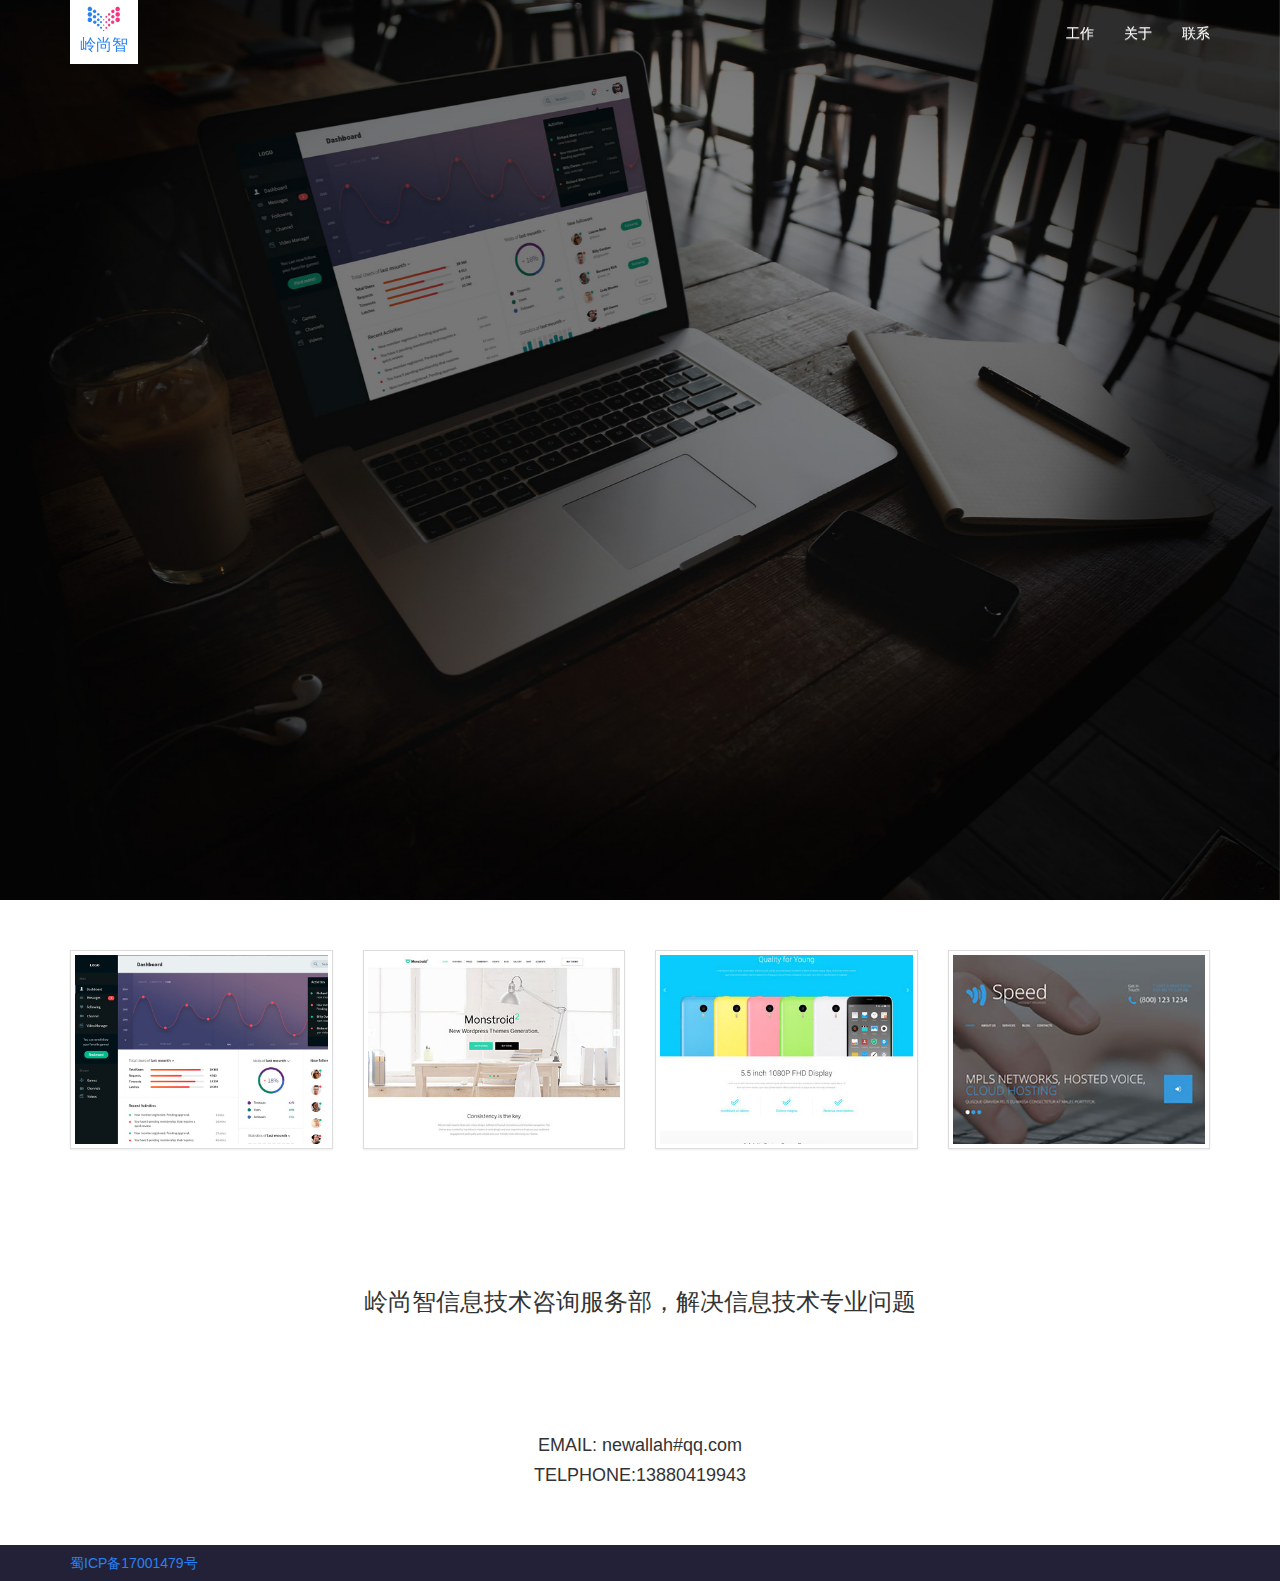
<file: index.html>
<!DOCTYPE html>
<html>
<head>
    <meta charset="utf-8">
	<meta name="viewport" content="width=device-width,initial-scale=1,maximum-scale=1, minimum-scale=1">
	<meta name="description" content="网站建设,App开发,系统开发,系统集成,分布式服务">
	<title>岭尚智信息技术咨询服务-网站建设,App开发,系统开发,系统集成,分布式服务</title>
	<link rel="stylesheet" href="./statics/css/bootstrap.min.css">
	<link rel="stylesheet" href="./statics/css/bootstrap-theme.css">
	<link rel="stylesheet" href="./statics/css/style.css">
</head>
<body>
    <header class="header navbar-fixed-top">
	    <div class="container">
		    <h1 class="logo">
			    <a href="/">
				    <img src="./statics/images/logo.png" width="36">
				    <span class="text">岭尚智</span>
				</a>
			</h1>
			<nav class="main-nav navbar-right" role="naviation">
			    <div class="navbar-header">
				    <button class="navbar-toggle" type="button" data-toggle="collapse" data-target="#navbar-collapse" aria-expanded="true">
					    <span class="sr-only">Toggle navigation</span>
						<span class="icon-bar"></span>
						<span class="icon-bar"></span>
						<span class="icon-bar"></span>
					</button>
					
				</div>
				<div id="navbar-collapse" class="navbar-collapse collapse">
					<ul class="nav navbar-nav">
						<li class="nav-item"><a href="#work">工作</a></li> 
						<li class="nav-item"><a href="#about">关于</a></li> 
						<li class="nav-item"><a href="#contact">联系</a></li> 							
					</ul>
				</div>
			</nav>
		</div>
	</header>
    <div class="bg-top"></div>
	<section class="section promo"></section>
	<section class="section work" id="work">
		<div class="container">
			<div class="row">
				<div class="col-md-3 col-sm-6 col-xs-12">
					<a href="product.html#admin" class="thumbnail"> 
					    <img src="./statics/images/p1.jpg">
						<div class="caption">
						    <h3>定制管理系统后台</h3>
						</div>
					</a>
				</div>
				
				<div class="col-md-3 col-sm-6 col-xs-12">
					<a href="product.html#portal" class="thumbnail"> 
					    <img src="./statics/images/p2.jpg">
						<div class="caption">
						    <h3>企业官网开发</h3>
						</div>
					</a>
				</div>
				<div class="col-md-3 col-sm-6 col-xs-12">
					<a href="product.html#shop" class="thumbnail"> 
					    <img src="./statics/images/p3.jpg">
						<div class="caption">
						    <h3>电商系统二次开发，支付宝对接</h3>
						</div>
					</a>
				</div>
				<div class="col-md-3 col-sm-6 col-xs-12">
					<a href="product.html#net" class="thumbnail"> 
					    <img src="./statics/images/p4.jpg">
						<div class="caption">
						    <h3>网络线路优化，方便海外客户交流</h3>
						</div>
					</a>
				</div>
			</div>
		</div>
    </section>

	<section class="section about" id="about">
		<div class="container">
			<div class="row text-center">
				<h3>岭尚智信息技术咨询服务部，解决信息技术专业问题</h3>
				<p></p>
			</div>
		</div>
	</section>
    <section class="section contact" id="contact">
        <div class="container">
			<div class="row text-center">
                <h4>EMAIL: newallah#qq.com</h4>
				<h4>TELPHONE:13880419943</h4>
			</div>
		</div>
	</section>
	<footer class="footer">
		<div class="copyright">
			<div class="container">
				<p><a href="#">蜀ICP备17001479号</a></p>
			</div>
		</div>
	</footer>
	<script src="./statics/js/jquery.min.js" type="text/javascript"></script>
	<script src="./statics/js/bootstrap.min.js" type="text/javascript"></script>
	<script>
	    var $window = $(window);
	    $window.on("scroll load", function(e) {
		    if($window.scrollTop() > 10) {
			    $("header").addClass("scrolled");
			}else{
			    $("header").removeClass("scrolled");
			}
		})
	</script>
</body>	
</html>
</file>
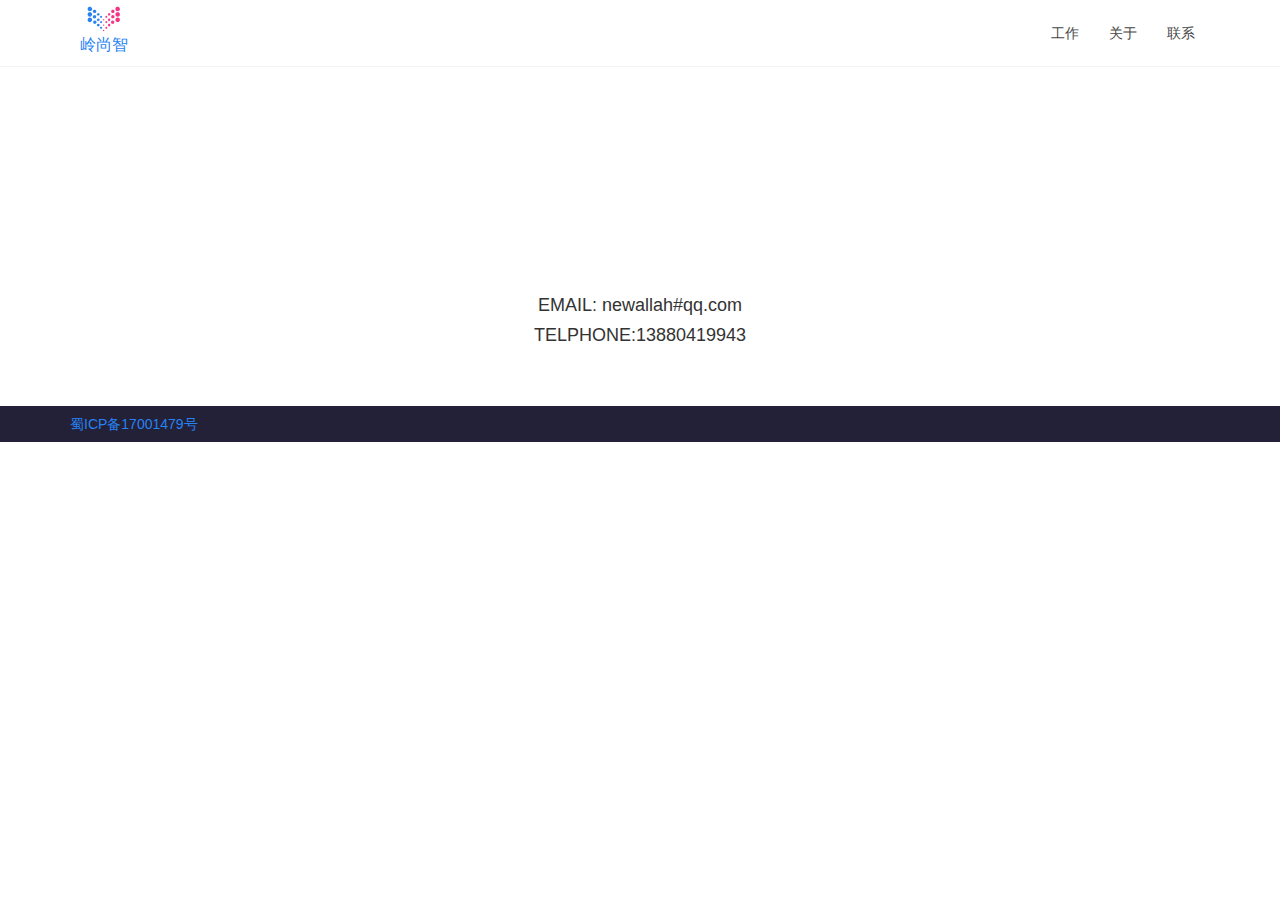
<file: product.html>
<!DOCTYPE html>
<html>
<head>
    <meta charset="utf-8">
	<meta name="viewport" content="width=device-width,initial-scale=1,maximum-scale=1, minimum-scale=1">
	<meta name="description" content="网站建设,App开发,系统开发,系统集成,分布式服务">
	<title>岭尚智信息技术咨询服务-网站建设,App开发,系统开发,系统集成,分布式服务</title>
	<link rel="stylesheet" href="./statics/css/bootstrap.min.css">
	<link rel="stylesheet" href="./statics/css/bootstrap-theme.css">
	<link rel="stylesheet" href="./statics/css/style.css">
</head>
<body>
    <header class="header scrolled">
	    <div class="container">
		    <h1 class="logo">
			    <a href="/">
				    <img src="./statics/images/logo.png" width="36">
				    <span class="text">岭尚智</span>
				</a>
			</h1>
			<nav class="main-nav navbar-right" role="naviation">
			    <div class="navbar-header">
				    <button class="navbar-toggle" type="button" data-toggle="collapse" data-target="#navbar-collapse" aria-expanded="true">
					    <span class="sr-only">Toggle navigation</span>
						<span class="icon-bar"></span>
						<span class="icon-bar"></span>
						<span class="icon-bar"></span>
					</button>
					
				</div>
				<div id="navbar-collapse" class="navbar-collapse collapse">
					<ul class="nav navbar-nav">
						<li class="nav-item"><a href="#work">工作</a></li> 
						<li class="nav-item"><a href="#about">关于</a></li> 
						<li class="nav-item"><a href="#contact">联系</a></li> 							
					</ul>
				</div>
			</nav>
		</div>
	</header>
	<div class="product">

    </div>
    <section class="section contact" id="contact" style="padding-top: 200px;">
        <div class="container">
			<div class="row text-center">
                <h4>EMAIL: newallah#qq.com</h4>
				<h4>TELPHONE:13880419943</h4>
			</div>
		</div>
	</section>
	<footer class="footer">
		<div class="copyright">
			<div class="container">
				<p><a href="#">蜀ICP备17001479号</a></p>
			</div>
		</div>
	</footer>
	<script type="text/tpl" id="admin">
		<div class="container">
			<div class="row">
				<div class="col-md-4 col-xs-12">
					<a href="#" class="thumbnail"> 
					    <img src="./statics/images/p1.jpg">
					</a>
				</div>
				<div class="col-md-8 col-xs-12">
					<h3>定制管理系统后台</h3>
					<ul>
						<li>
							<span class="k">适用平台</span>
							<span class="v">Liunx、Windows</span>
						</li>
						<li>
							<span class="k">推荐配置</span>
							<span class="v">2G内存、I5CPU、10M带宽</span>
						</li>
						<li>
							<span class="k">价格</span>
							<span class="c"><strong>9800.00元</strong></span>
						</li>
					</ul>
					<p>&nbsp;</p>
					<button class="btn btn-success">立即购买</button>
				</div>
			</div>
	    </div>
	    <div class="container">
	    	<hr />
	    	<div class="row">
				<div class="col-xs-12">
					<h4>详情：</h4>
					<p>基于Auth验证的权限管理系统,支持单管理员多角色</p>
					<p>完善的前端功能组件开发,基于AdminLTE二次开发,基于Bootstrap开发，自适应手机、平板、PC,基于RequireJS进行JS模块管理，按需加载,基于Less进行样式开发</p>
					<p>数据库表一键生成CRUD,包括控制器、模型、视图、JS、语言包</p>
					<p>无缝整合又拍云上传功能</p>
				</div>
			</div>
	    </div>
	</script>
	<script type="text/tpl" id="portal">
		<div class="container">
			<div class="row">
				<div class="col-md-4 col-xs-12">
					<a href="#" class="thumbnail"> 
					    <img src="./statics/images/p2.jpg">
					</a>
				</div>
				<div class="col-md-8 col-xs-12">
					<h3>企业官网开发</h3>
					<ul>
						<li>
							<span class="k">适用平台</span>
							<span class="v">Liunx、Windows</span>
						</li>
						<li>
							<span class="k">推荐配置</span>
							<span class="v">1G内存、I5CPU、5M带宽</span>
						</li>
						<li>
							<span class="k">价格</span>
							<span class="c"><strong>6800.00元</strong></span>
						</li>
					</ul>
					<p>&nbsp;</p>
					<button class="btn btn-success">立即购买</button>
				</div>
			</div>
	    </div>
	    <div class="container">
	    	<hr />
	    	<div class="row">
				<div class="col-xs-12">
					<h4>详情：</h4>
					<p>系统轻量级架构，满足一般企业建站需求，如需更多功能可通过后台在线安装模块</p>
					<p>通过手机版搭建企业手机版官网，与微信公众结合可轻松实现微官网</p>
					<p>后台更注重操作体验，后台菜单一目了然，无需学习即可轻松上手</p>
					<p>可以在线安装模块、插件、模板，可以后台在线升级系统和打补丁</p>
					<p>自定义伪静态，可以让您定义出符合用户习惯，看起来又漂亮的URL、全站DIV+CSS</p>
				</div>
			</div>
	    </div>
	</script>
	<script type="text/tpl" id="shop">
		<div class="container">
			<div class="row">
				<div class="col-md-4 col-xs-12">
					<a href="#" class="thumbnail"> 
					    <img src="./statics/images/p3.jpg">
					</a>
				</div>
				<div class="col-md-8 col-xs-12">
					<h3>电商系统</h3>
					<ul>
						<li>
							<span class="k">适用平台</span>
							<span class="v">Liunx、Windows</span>
						</li>
						<li>
							<span class="k">推荐配置</span>
							<span class="v">2G内存、I5CPU、10M带宽</span>
						</li>
						<li>
							<span class="k">价格</span>
							<span class="c"><strong>29800.00元</strong></span>
						</li>
					</ul>
					<p>&nbsp;</p>
					<button class="btn btn-success">立即购买</button>
				</div>
			</div>
	    </div>
	    <div class="container">
	    	<hr />
	    	<div class="row">
				<div class="col-xs-12">
					<h4>详情：</h4>
					<p>后台管理：可以对数据库进去 CURD 管理，支持一对一，一对多，多对多关联关系维护等等</p>
					<p>支持上传图片到云以及 filesystem，resize、crop 图片等等</p>
					<p>L10n，本地化，不同于翻译，他可以针对某个地区来对内容，或者数据结构进行本地化。</p>
					<p>Roles，权限管理</p>
					<p>Exchange，通过 Excel，CSV 导入导出数据</p>
					<p>Worker，后台任务管理，可用于跑定时任务等等</p>
				</div>
			</div>
	    </div>
	</script>
	<script type="text/tpl" id="net">
		<div class="container">
			<div class="row">
				<div class="col-md-4 col-xs-12">
					<a href="#" class="thumbnail"> 
					    <img src="./statics/images/p1.jpg">
					</a>
				</div>
				<div class="col-md-8 col-xs-12">
					<h3>网络优化</h3>
					<ul>
						<li>
							<span class="k">适用平台</span>
							<span class="v">Liunx、Windows</span>
						</li>
						<li>
							<span class="k">推荐配置</span>
							<span class="v">8G内存、I5CPU、100M带宽</span>
						</li>
						<li>
							<span class="k">价格</span>
							<span class="c"><strong>9800.00元</strong></span>
						</li>
					</ul>
					<p>&nbsp;</p>
					<button class="btn btn-success">立即购买</button>
				</div>
			</div>
	    </div>
	    <div class="container">
	    	<hr />
	    	<div class="row">
				<div class="col-xs-12">
					<h4>详情：</h4>
					<p>优化网络，加速海外业务访问</p>
					<p>电信CN2线路，无限畅通</p>
					<p>客户端支持多系统（MAC,WINDOWS）</p>
				</div>
			</div>
	    </div>
	</script>
	<script src="./statics/js/jquery.min.js" type="text/javascript"></script>
	<script src="./statics/js/bootstrap.min.js" type="text/javascript"></script>
	<script type="text/javascript">
	var hash = location.hash
	var ele = $(hash)
	if (ele.length) {
		$('.product').html(ele.text())
	}
	$('.product').on('click', 'button', function(){
		alert(1)
	})
	</script>
</body>	
</html>
</file>
<file: statics/css/style.css>
html,body {
	height: 100%;
	font:14px/1.5 Microsoft YaHei,tahoma,arial,Hiragino Sans GB,\\5b8b\4f53,sans-serif;
}
.bg-top {
	background-image: url(../images/bg-top.jpg);
	background-size: cover;
	background-position: center;
	height: 100%;
	position: fixed;
	left:0;
	top:0;
	width: 100%;
}
.header .nav>li>a {
	color: #fff;
}
.header .nav>li>a:hover, .header .nav>li>a:focus {
	color: #2782f4!important;
    text-decoration: none;
	background: none;
	transition: all 0.2s;
	transform: scale(1.2);
}
.header.scrolled .nav>li>a {
	color: #464646;
}
.header  .logo {
	float: left;
}
.header .logo a:hover {
	text-decoration: none;
}
.navbar-toggle .icon-bar {
	background: #fff;
}
.navbar-fixed-bottom, .navbar-fixed-top {
    position: fixed;
    right: 0;
    left: 0;
    z-index: 1030;
}
.navbar-fixed-top {
    top: 0;
    border-width: 0 0 1px;
}

.section {
    position: relative;
	width: 100%;
    background: #fff;
    padding: 50px 0;
}
.section.promo {
    height: 100%;
	background: transparent;
}
.section.work .thumbnail {
	border-radius: 0;
	position: relative;
	overflow: hidden;
}

.section.work .thumbnail:hover .caption {
	opacity: 0.9;
	top: 0;
}
.section.work .caption {
	opacity: 0;
	transition: all 0.2s;
	position: absolute;
	width: 100%;
	height: 100%;
	top: -100%;
	left: 0;
	background-color: rgba(0,0,0,0.88);
}
.section.work .caption  h3 {
	font-weight: normal;
	font-size: 16px;
	color: #fefefe;
	text-align: center;
	padding: 10px 20px;
	line-height: 26px;
}
.product {
	padding-top: 20px;
}
.product hr {
	border-top: 1px solid #2782f4;
	opacity: 0.3;
}
.product h3 {
	color: #666666;
}
.product ul li {
	line-height: 32px;
}
.product .c {
	color: #ff3300;
	font-size: 18px;
}
.product .thumbnail {
	border: 0;
}
.footer {
	position: relative;
	background: #232137;
}
.footer .copyright p {
    padding: 0;
    margin: 0;
    line-height: 36px;
}
/* 手机分辨率*/
@media (max-width: 767px) {
	.navbar-collapse {
		position: absolute;
		width: 100%;
		margin-left: -15px;
		text-align: center;
	}
	.header.navbar-fixed-top {
		position: absolute;
		width: 100%;
	}
	.header h1.logo {
		font-size: 14px;
	}
	.bg-top {
		position: relative;
	}
	.section.promo {
		position: absolute;
		top: 0;
		left: 0;
	}
}

/* 平板及以上分辨率*/
@media (min-width: 768px) {
	.header.navbar-fixed-top {
		position: relative;
	}
	.header h1.logo {
		float: none;
		text-align: center;
		font-size: 16px;
		background: #fff;
		padding: 0 10px 10px 10px;
	}
	.header h1 .text {
		display: block;
		text: center;
	}
        .header .nav >li >a {
             line-height: 36px;
        }	
}
/* 桌面及以上分辨率*/
@media (min-width: 992px) {
	.header.navbar-fixed-top {
	    position: fixed;
	}
	.header.scrolled {
		background: #fff;
		z-index: 1000;
		height: 66px;
		top: 0;
		-webkit-box-shadow: 0 0 1px rgba(124, 124, 124, 0.5);
		-moz-box-shadow: 0 0 1px rgba(124, 124, 124, 0.5);
		box-shadow: 0 0 1px rgba(124, 124, 124, 0.5);
	}
	.header h1.logo {
        float: left;
        margin: inherit;
	}
}
</file>
